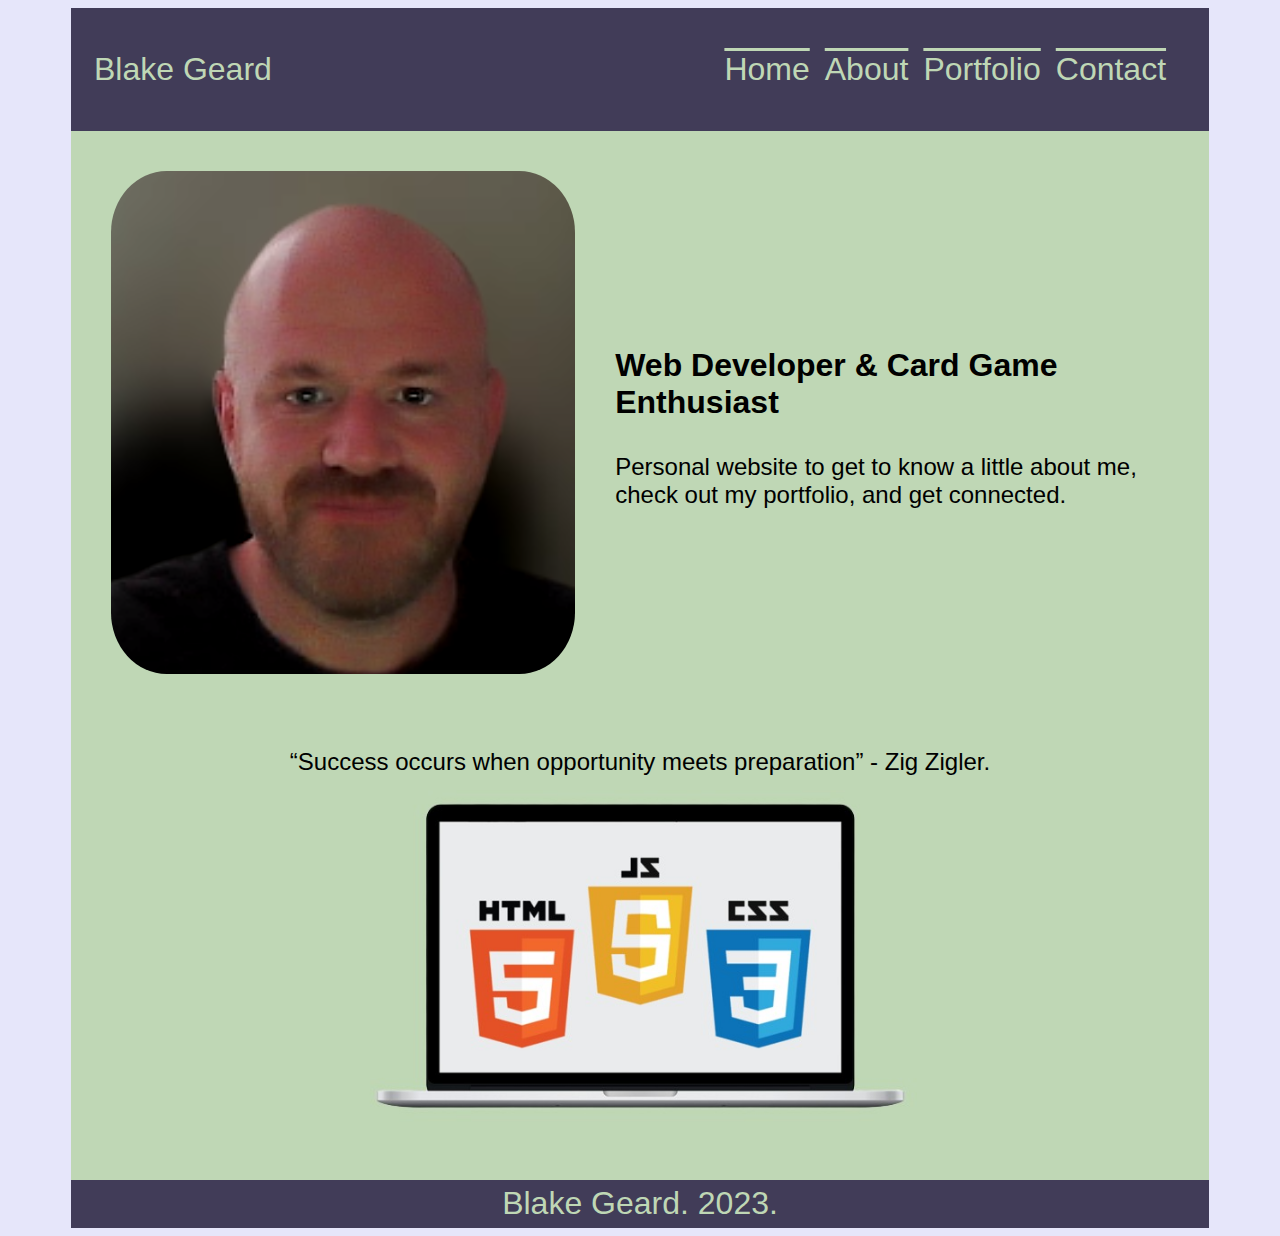
<file: index.html>
<!DOCTYPE html>
<html lang="en">
<head>
  <meta charset="UTF-8">
  <title>Blake Geard Personal Website</title>
  <link rel="stylesheet" href="styles.css">
</head>
<body>
<div id="page-container">
  <div id="content-wrap">
<nav>
   <div class="nav-name">Blake Geard</div>
  <div class="nav-menu">
    <ul>
      <li><a href="index.html">Home</a></li>
      <li><a href="about.html">About</a></li>
      <li><a href="portfolio.html">Portfolio</a></li>
      <li><a href="contact.html">Contact</a></li>
    </ul>
  </div>
</nav>
<section class="intro-section">
  <div class="image-content">
    <img src="./images/me.png" alt="A picture of Blake Geard">
  </div>
  <div class="text-content">
    <p id="intro-header">Web Developer & Card Game Enthusiast</p>
    <p id="intro-text">Personal website to get to know a little about me, check out my portfolio, and get connected. </p>
  </div>
</section>
<section class="quote">
  “Success occurs when opportunity meets preparation” - Zig Zigler.
</section>

<section>
  <img id="big3" src="./images/basic3.jpg"  alt="a picture of logos for html, css, and javascript"/>
</section>
<footer>
  Blake Geard. 2023.
</footer>
</div>
</body>

</html>
</file>
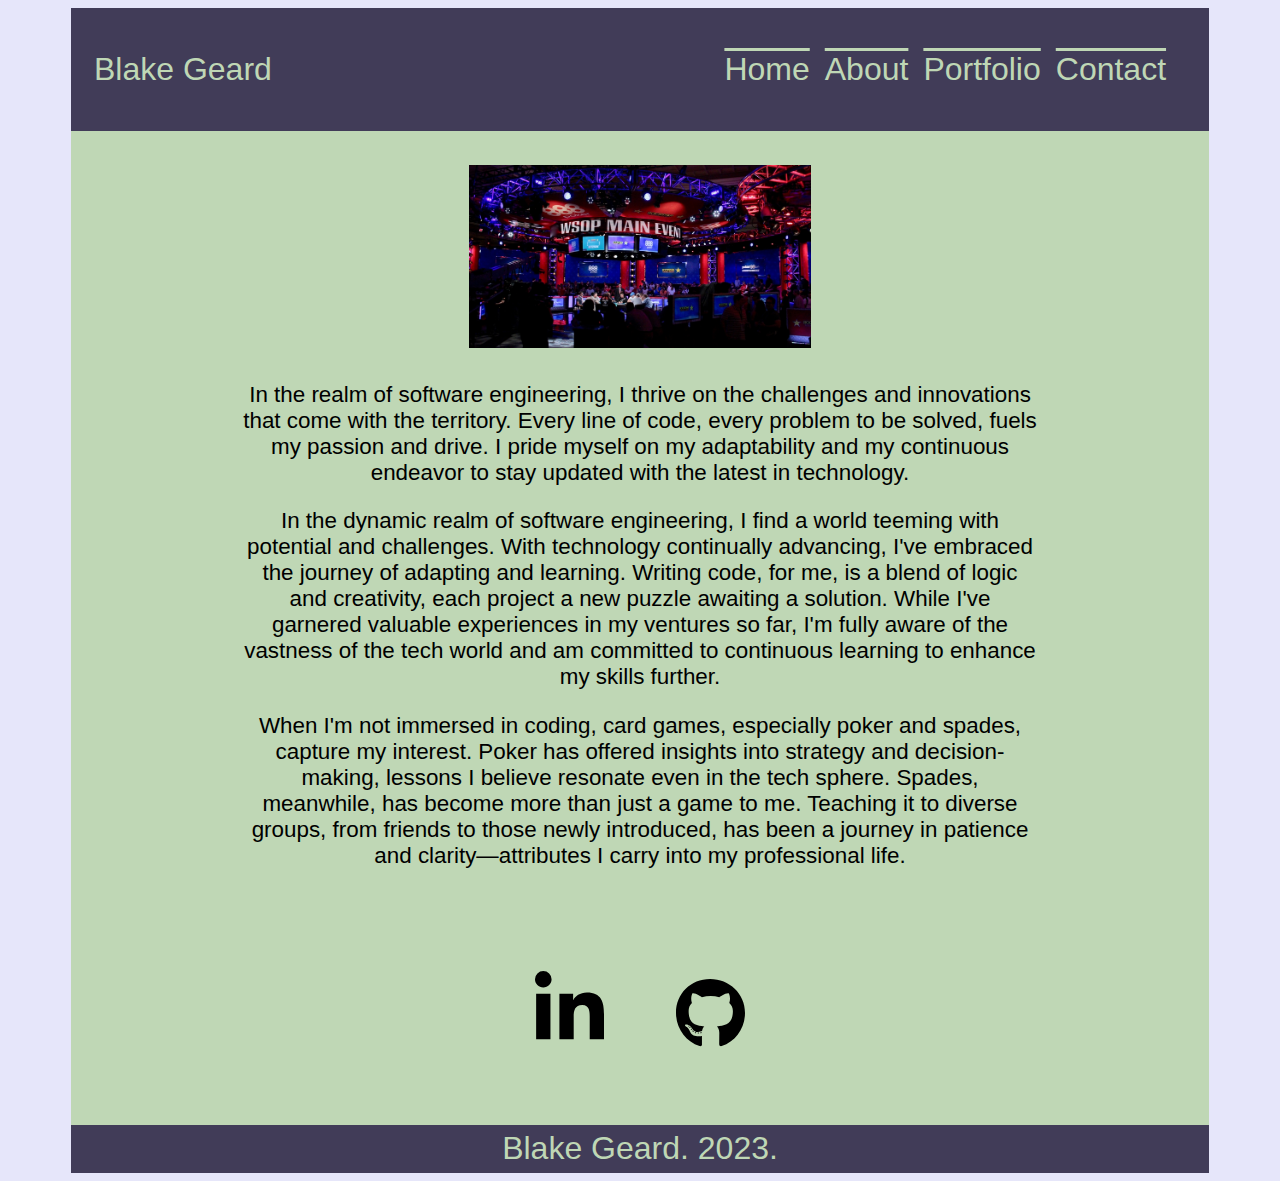
<file: about.html>
<!DOCTYPE html>
<html lang="en">
<head>
  <meta charset="UTF-8">
  <title>Blake Geard Personal Website</title>
  <link rel="stylesheet" href="styles.css">
</head>
<body>
<div id="page-container">
  <div id="content-wrap">
    <nav>
      <div class="nav-name">Blake Geard</div>
      <div class="nav-menu">
        <ul>
          <li><a href="index.html">Home</a></li>
          <li><a href="about.html">About</a></li>
          <li><a href="portfolio.html">Portfolio</a></li>
          <li><a href="contact.html">Contact</a></li>
        </ul>
      </div>
    </nav>
    <section>
      <img id="poker" src="./images/WSOP.jpg" alt="a picture of the world series of poker">
    </section>
    <section class="content">
      <p>In the realm of software engineering, I thrive on the challenges and innovations that come with the territory. Every line of code, every problem to be solved, fuels my passion and drive.
        I pride myself on my adaptability and my continuous endeavor to stay updated with the latest in technology.</p>
      <p>In the dynamic realm of software engineering, I find a world teeming with potential and challenges. With technology continually advancing, I've embraced the journey of adapting and learning.
        Writing code, for me, is a blend of logic and creativity, each project a new puzzle awaiting a solution. While I've garnered valuable experiences in my ventures so far, I'm fully aware of the
        vastness of the tech world and am committed to continuous learning to enhance my skills further.</p>
      <p>When I'm not immersed in coding, card games, especially poker and spades, capture my interest. Poker has offered insights into strategy and decision-making, lessons I believe resonate even in the tech sphere.
        Spades, meanwhile, has become more than just a game to me. Teaching it to diverse groups, from friends to those newly introduced, has been a journey in patience and clarity—attributes I carry into my professional life.</p>

    </section>
    <section class="connect">
      <a href="https://linkedin.com" target="_blank">
        <img id="linkedin" src="./images/linkedin-in.svg" alt="a picture of linkedin logo"/>
      </a>
      <a href="https://github.com" target="_blank">
        <img id="github" src="images/github.svg" target="_blank" alt="a picture of github logo">
      </a>
    </section>
  </div>

  <footer>
    Blake Geard. 2023.
  </footer>
</div>
</body>

</html>
</file>
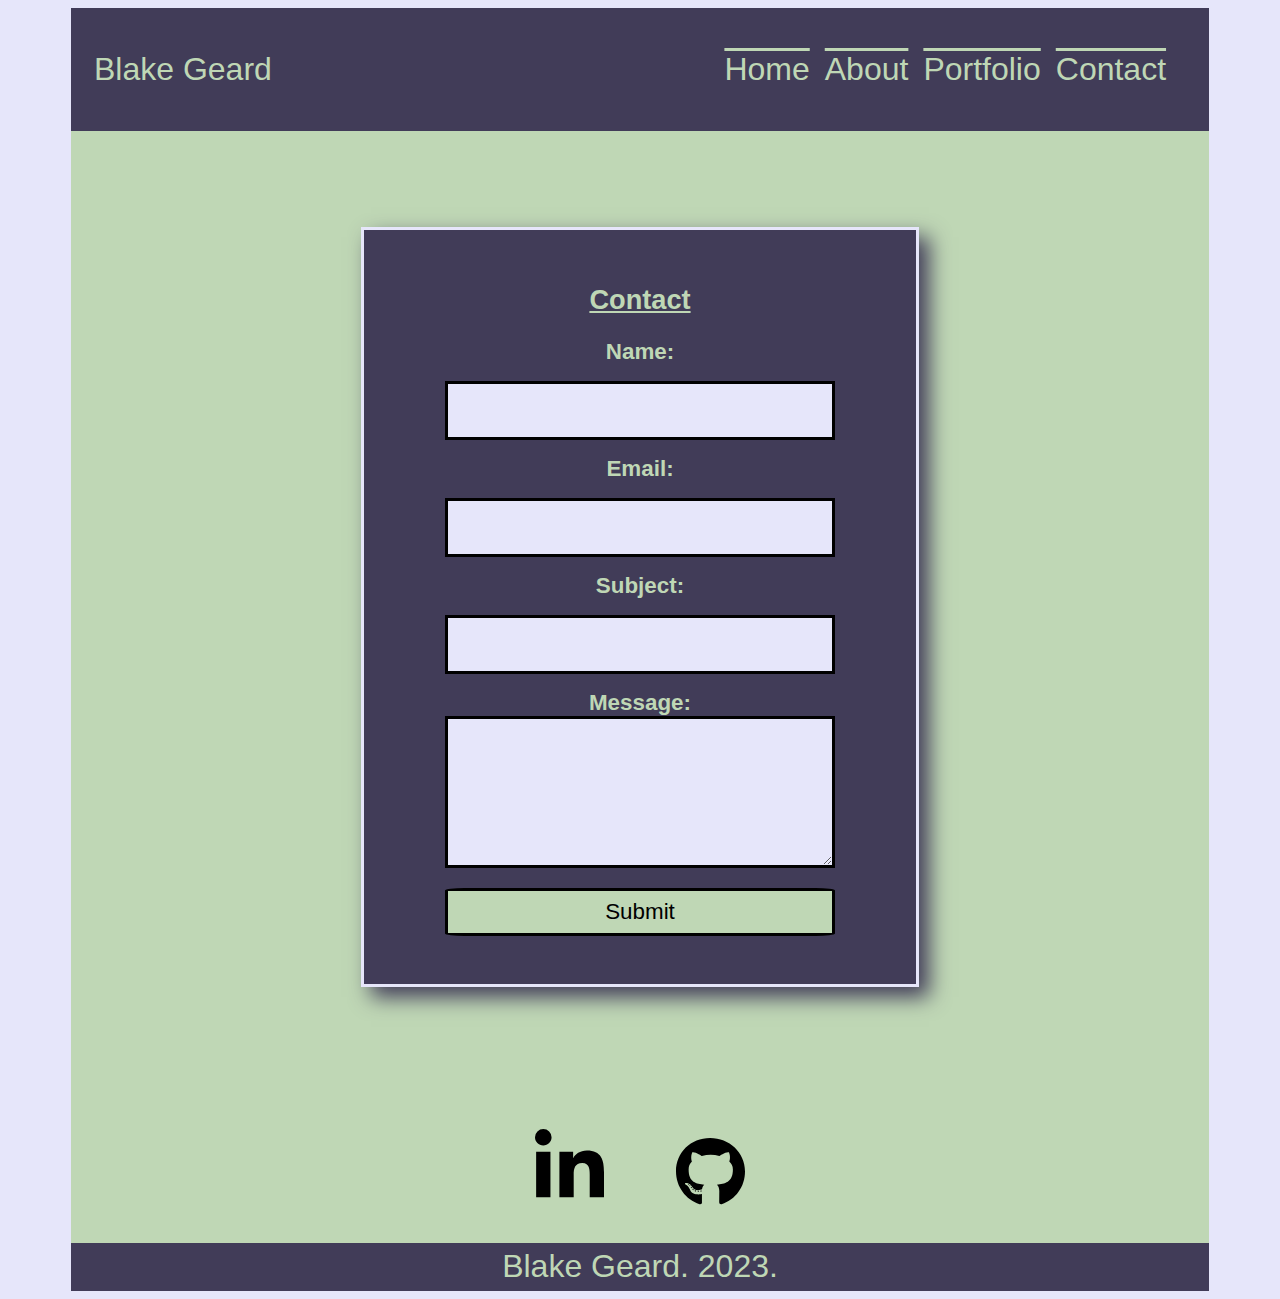
<file: contact.html>
<!DOCTYPE html>
<html lang="en">
<head>
  <meta charset="UTF-8">
  <title>Blake Geard Personal Website</title>
  <link rel="stylesheet" href="styles.css">
</head>
<body>
<div id="page-container">
  <div id="content-wrap">
    <nav>
      <div class="nav-name">Blake Geard</div>
      <div class="nav-menu">
        <ul>
          <li><a href="index.html">Home</a></li>
          <li><a href="about.html">About</a></li>
          <li><a href="portfolio.html">Portfolio</a></li>
          <li><a href="contact.html">Contact</a></li>
        </ul>
      </div>
    </nav>
    <section class="content">
      <div class="form-container">

      <form action="formsubmitted.html">
        <h2>Contact</h2>
        <label for="name"><strong>Name:</strong></label>
        <input type="text" id="name" name="name">
        <br />
        <label for="email"><strong>Email:</strong></label>
        <input type="email" id="email" name="email">
        <br />
        <label for="subject"><strong>Subject:</strong></label>
        <input type="text" id="subject" name="subject">
        <br />
        <label for="message"><strong>Message:</strong></label>
        <textarea id="message" name="message" rows="5"></textarea>
        <br />
        <input type="submit" value="Submit">
      </form>
      </div>
    </section>

  </div>
  <section class="connect">
    <a href="https://linkedin.com" target="_blank">
      <img id="linkedin" src="./images/linkedin-in.svg" alt="a picture of linkedin logo"/>
    </a>
    <a href="https://github.com" target="_blank">
      <img id="github" src="images/github.svg" target="_blank" alt="a picture of github logo">
    </a>
  </section>
  <footer>
    Blake Geard. 2023.
  </footer>
</div>
</body>

</html>
</file>
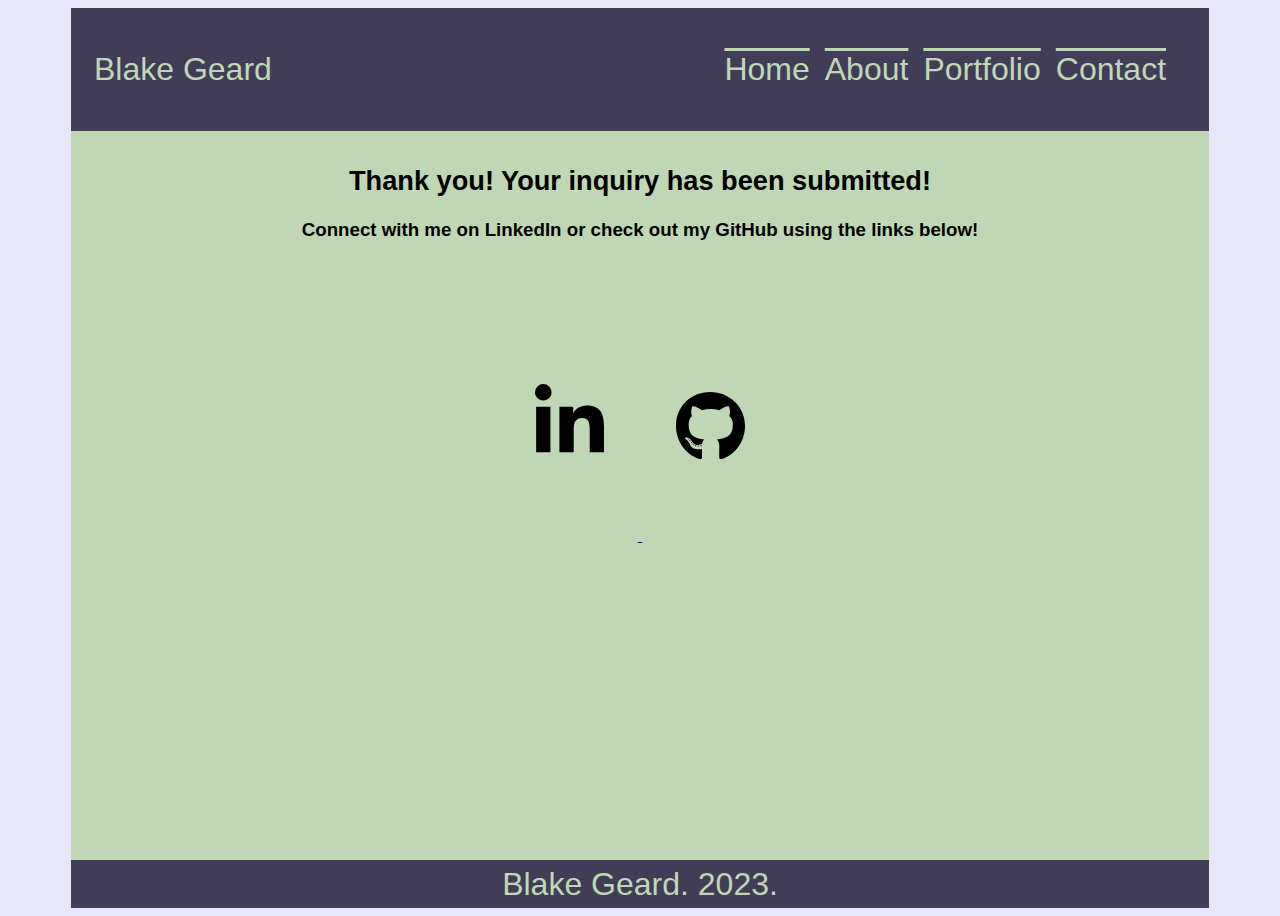
<file: formsubmitted.html>
<!DOCTYPE html>
<html lang="en">
<head>
  <meta charset="UTF-8">
  <title>Blake Geard Personal Website</title>
  <link rel="stylesheet" href="styles.css">
</head>
<body>
<div id="page-container">
  <div id="content-wrap">
    <nav>
      <div class="nav-name">Blake Geard</div>
      <div class="nav-menu">
        <ul>
          <li><a href="index.html">Home</a></li>
          <li><a href="about.html">About</a></li>
          <li><a href="portfolio.html">Portfolio</a></li>
          <li><a href="contact.html">Contact</a></li>
        </ul>
      </div>
    </nav>
    <section class="content">
      <h2> Thank you! Your inquiry has been submitted!</h2>
      <h3>Connect with me on LinkedIn or check out my GitHub using the links below!</h3>
    </section>

  </div>
  <section class="connect">
    <a href="https://linkedin.com" target="_blank">
      <img id="linkedin" src="./images/linkedin-in.svg" alt="a picture of linkedin logo"/>
    </a>
    <a href="https://github.com" target="_blank">
      <img id="github" src="images/github.svg" target="_blank" alt="a picture of github logo">
    </a>
  </section>
  <footer>
    Blake Geard. 2023.
  </footer>
</div>
</body>

</html>
</file>
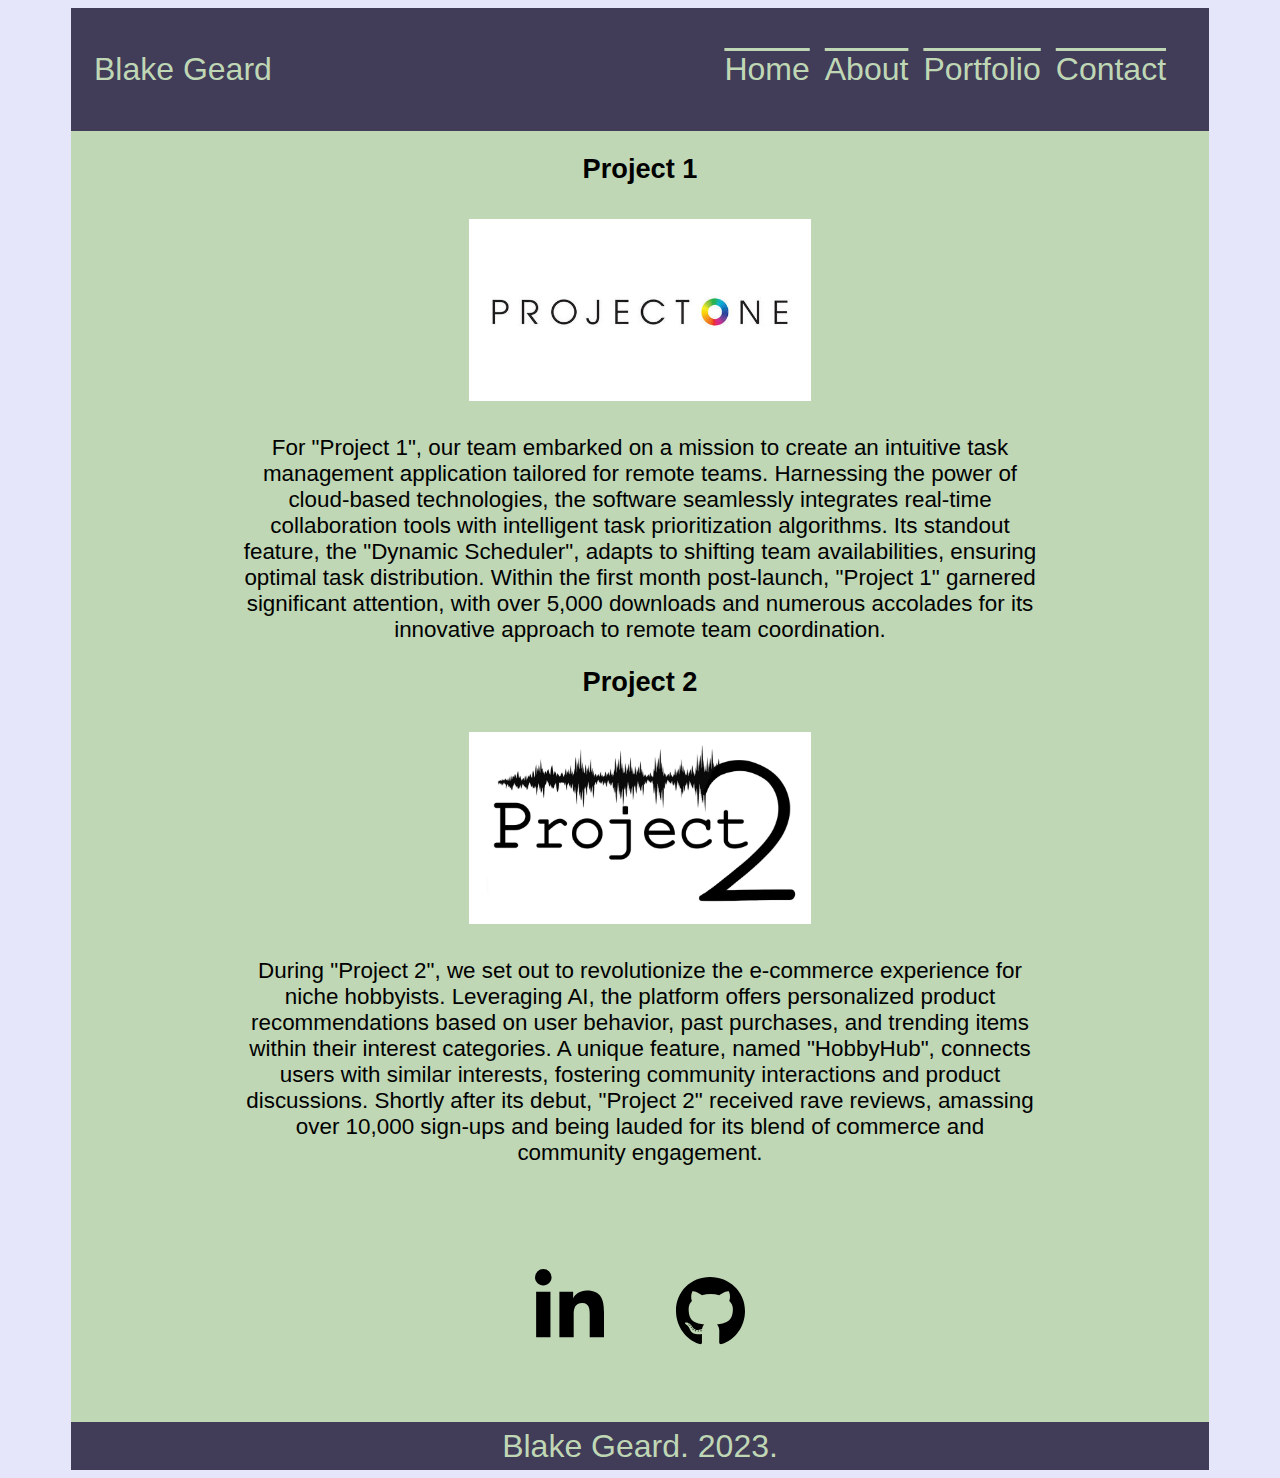
<file: portfolio.html>
<!DOCTYPE html>
<html lang="en">
<head>
  <meta charset="UTF-8">
  <title>Blake Geard Personal Website</title>
  <link rel="stylesheet" href="styles.css">
</head>
<body>
<div id="page-container">
  <div id="content-wrap">
    <nav>
      <div class="nav-name">Blake Geard</div>
      <div class="nav-menu">
        <ul>
          <li><a href="index.html">Home</a></li>
          <li><a href="about.html">About</a></li>
          <li><a href="portfolio.html">Portfolio</a></li>
          <li><a href="contact.html">Contact</a></li>
        </ul>
      </div>
    </nav>
    <section>
      <h2>Project 1</h2>
      <img id="project1" src="./images/project1.jpg" alt="a placeholder picture for project 1">
    </section>
    <section class="content">
      <p>
        For "Project 1", our team embarked on a mission to create an intuitive task management application tailored for remote teams.
        Harnessing the power of cloud-based technologies, the software seamlessly integrates real-time collaboration tools with intelligent task prioritization algorithms.
        Its standout feature, the "Dynamic Scheduler", adapts to shifting team availabilities, ensuring optimal task distribution.
        Within the first month post-launch, "Project 1" garnered significant attention, with over 5,000 downloads and numerous accolades for its innovative approach to remote team coordination.
      </p>
    </section>
    <section>
      <h2>Project 2</h2>
      <img id="project2" src="./images/project2.jpg" alt="a placeholder picture for project 2">
    </section>
    <section class="content">
      <p>During "Project 2", we set out to revolutionize the e-commerce experience for niche hobbyists.
        Leveraging AI, the platform offers personalized product recommendations based on user behavior, past purchases, and trending items within their interest categories.
        A unique feature, named "HobbyHub", connects users with similar interests, fostering community interactions and product discussions.
        Shortly after its debut, "Project 2" received rave reviews, amassing over 10,000 sign-ups and being lauded for its blend of commerce and community engagement.
      </p>
    </section>
    <section class="connect">
      <a href="https://linkedin.com" target="_blank">
        <img id="linkedin" src="./images/linkedin-in.svg" alt="a picture of linkedin logo"/>
      </a>
      <a href="https://github.com" target="_blank">
        <img id="github" src="images/github.svg" target="_blank" alt="a picture of github logo">
      </a>
    </section>
  </div>
  <footer>
    Blake Geard. 2023.
  </footer>

</div>


</body>

</html>
</file>
<file: styles.css>
* {
    font-family: "Calisto MT", sans-serif;
    box-sizing: border-box;
}

body {
    background-color: lavender;
}

nav {
    display: flex;
    justify-content: space-between;
    align-items: center;
    background-color: #413C58;
    font-size: 2rem;
    padding: 2%;

}


h2 {
    font-size: 1.7rem;
    text-align: center;

}

nav a {
    text-decoration: overline;
    display: inline-block;
    transition: background-color 1.5s;
    color: #BFD7B5;
    background-color: #413C58;

}

nav a:hover {
    color: #413C58;
    text-decoration: underline;
    background-color: #BFD7B5;
    font-fa
}

p {
    font-size:1.4rem;
}
.quote {
    font-family: "Lucida Handwriting", sans-serif;
    font-size: 1.5rem;
    text-align: center;
    margin-top: 30px;

}

nav ul {
    list-style-type: none;
    padding: 20px;
    margin: 0;
    display: flex;
    gap: 15px;
    color: #BFD7B5;
    background-color: #413C58;
}

nav li {
    text-align: right;
}

main {
    display: inline-block;
    margin: auto;
}

footer {
    margin-top: 5%;
    padding: 2%;
    display: flex;
    justify-content: center;
    align-items: center;
    color: #BFD7B5;
    background-color: #413C58;
    font-size: 2em;
    position: absolute;
    bottom: 0;
    height: 3rem;
    width: 100%;
}
.intro-section {
    display: flex;
    align-items: center;
    justify-content: space-between;
    max-width: 1200px;
    margin: auto;
    border: #413C58 2px;
    padding: 20px;
}

.text-content {
    flex: 1;
    padding: 20px;
}

.image-content img {
    border-radius: 15%;
    padding:20px;

}

.nav-name {
    color: #BFD7B5;
    background-color: #413C58;
}

.nav-menu {
    color: #BFD7B5;
    background-color: #413C58;
}

.connect {
    margin-top: auto;
    text-align: center;
}

.content {
    margin-left: 15%;
    margin-right: 15%;
    text-align: center;
    margin-top: 3%;
    margin-bottom: 2%;


}

#intro-header {
    font-size: 2rem;
    font-weight: bold;
}

#intro-text {
    font-size: 1.5em;
    text-wrap: normal;
}

#github {
    height: 12%;
    width: 12%;
    padding: 3%;
    display: inline-block;
    margin-left: auto;
    margin-right: auto;
    margin-top: 4%;
    margin-bottom: 4%;
}

#linkedin {
    width: 12%;
    height: 12%;
    margin-top: 4%;
    margin-bottom: 4%;
    display: inline-block;
    padding: 3%;
    margin-left: auto;
    margin-right: auto;
}

#page-container {
    position: relative;
    min-height: 100vh;
    background-color: #BFD7B5;
    width:90%;
    height: 90%;
    margin: auto;

}

#content-wrap {
    padding-bottom: 2.5rem;
}


#poker {
    margin-top: 3%;
    display: block;
    height: 25%;
    width: 30%;
    margin-left: auto;
    margin-right: auto;
}

#project1 {
    margin-top: 3%;
    display: block;
    height: 25%;
    width: 30%;
    margin-left: auto;
    margin-right: auto;
}

#project2 {
    margin-top: 3%;
    display: block;
    height: 25%;
    width: 30%;
    margin-left: auto;
    margin-right: auto;
}
.form-container {
    width: 70%;
    margin-top: 6rem;
    margin-left: auto;
    margin-right: auto;
    display: flex;
    flex-direction: column;
    align-items: center;
    border: 3px solid lavender;
    padding: 2rem;
    background-color: #413C58;
    box-shadow: 10px 10px 20px #413C58;
    color: lavender;
    justify-content: center;
}

form label, form input {
    margin: 1rem;
    font-size: 1rem;
    padding: .5rem;
    width: 80%;
}


form input[type="text"], form input[type="email"], form input [type="subject"]{
    border: 3px solid black;
    background-color: lavender;
    transition: border-color 3s ;
    color: rebeccapurple;
    font-size: 2rem;

}

form input[type="submit"] {
    background-color: #BFD7B5;
    color: ;
    cursor: grab;
    transition: background-color 2s;
    border-radius: 5%;
    font-size: 1.4rem;
    border: 3px solid black;
}

form input[type="submit"]:hover {
    background-color: lightseagreen;
    font-size: 1.4rem;
    color: #413C58;
    border: 3px solid black;
}

form > label {
    font-size: 1.4rem;
    color: #BFD7B5;
}

form > h2 {
    color: #BFD7B5;
    text-decoration: underline;
}

form textarea {
    border: 3px solid black;
    background-color: lavender;
    transition: border-color 3s;
    color: rebeccapurple;
    font-size: 1.4rem;
    width: 80%;
    padding: 0.5rem;
}

#big3 {
    margin-left: auto;
    margin-right: auto;
    margin-bottom: 5%;
    display: block;
    width: 50%;
}
</file>
